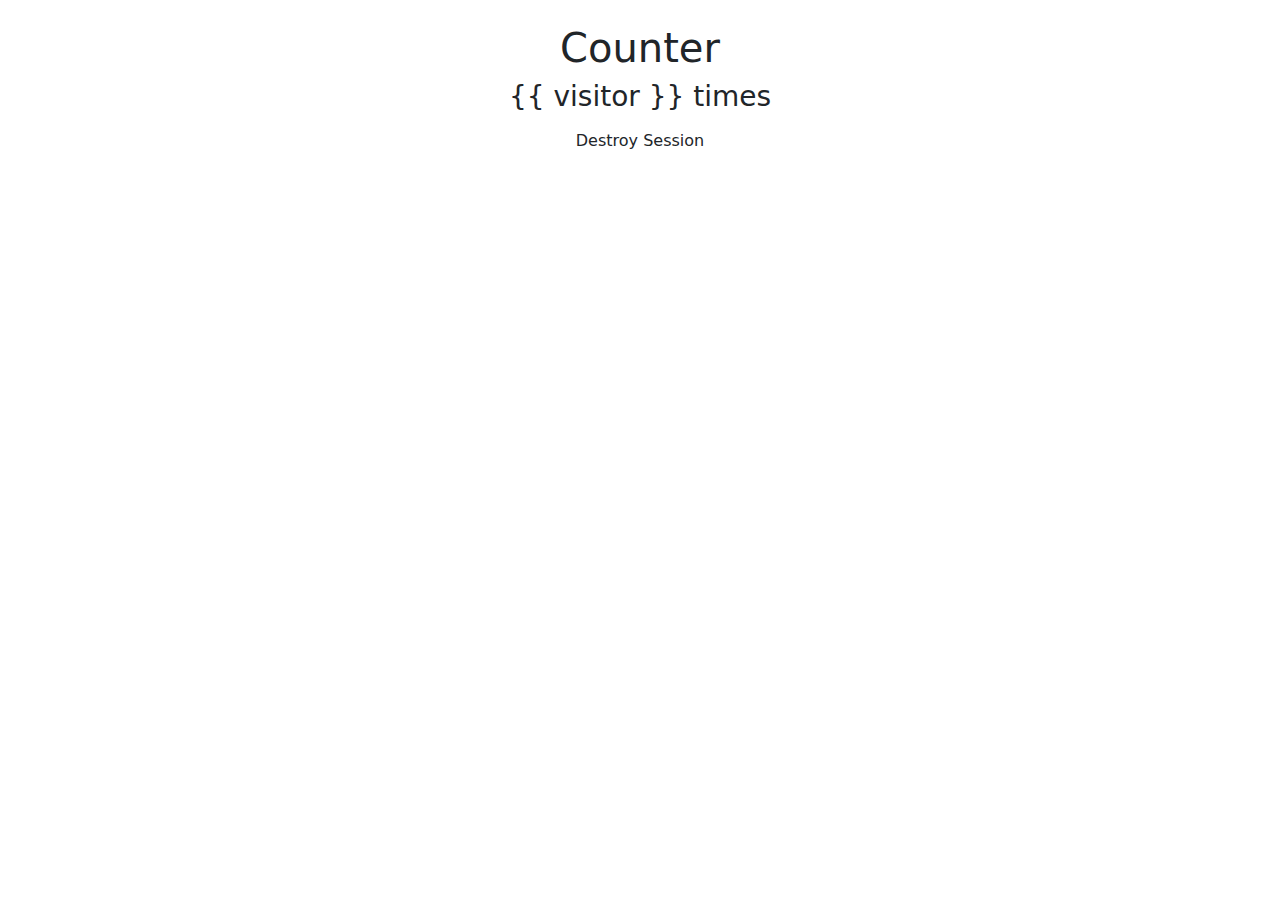
<file: counter/templates/index.html>
<!DOCTYPE html>
<html lang="en">
<head>
  <meta charset="UTF-8">
  <meta name="viewport" content="width=device-width, initial-scale=1.0">
  <link href="https://cdn.jsdelivr.net/npm/bootstrap@5.3.3/dist/css/bootstrap.min.css" rel="stylesheet" integrity="sha384-QWTKZyjpPEjISv5WaRU9OFeRpok6YctnYmDr5pNlyT2bRjXh0JMhjY6hW+ALEwIH" crossorigin="anonymous">
  <title>Document</title>
</head>
<body>
  <div class="container  p-4 text-center">
    <h1>Counter</h1>
    <h3>{{ visitor }} times</h3>
    <a class="btn " href="/destroy_session" role="button">Destroy Session</a>
  </div>
</body>
</html>
</file>
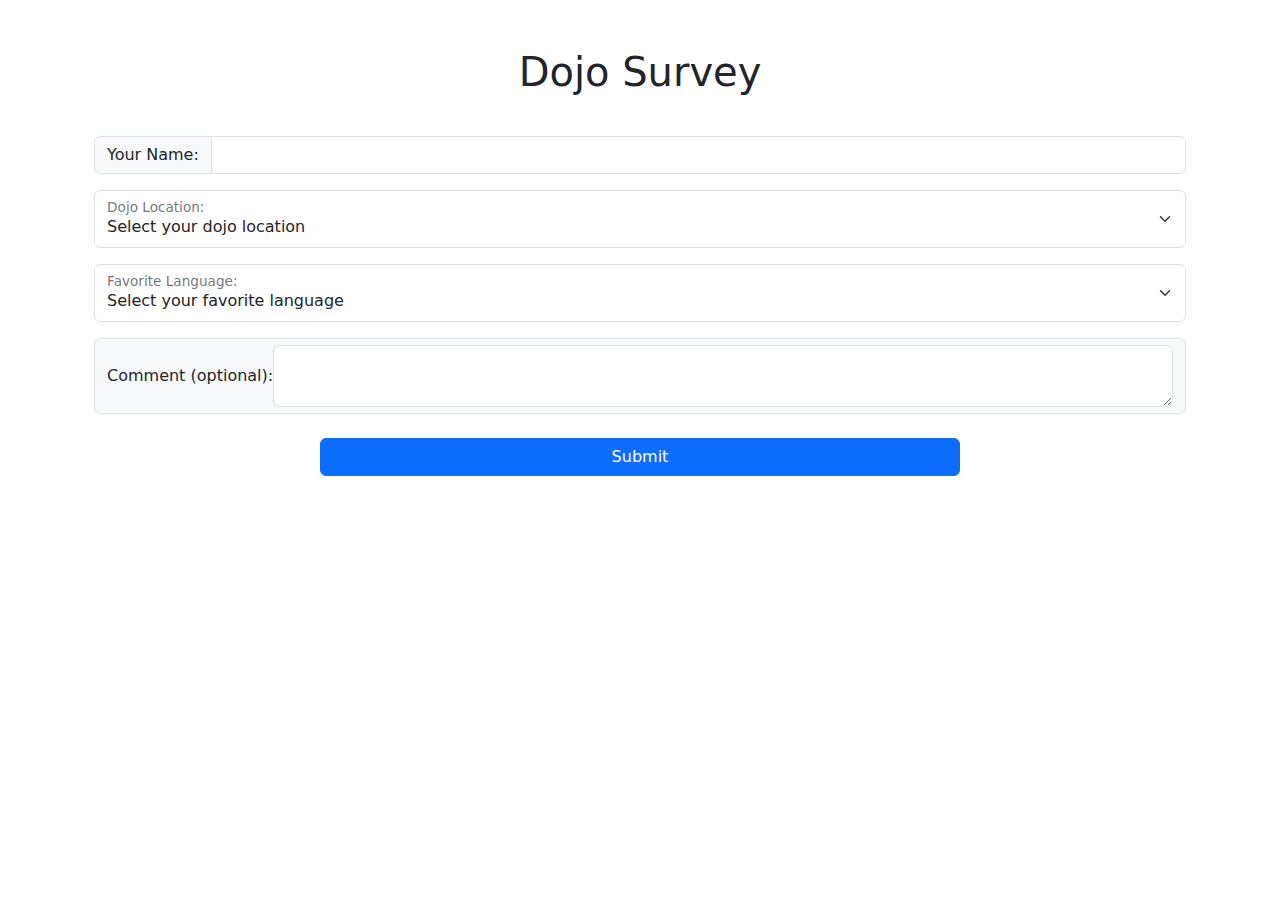
<file: dojo_survey/templates/index.html>
<!DOCTYPE html>
<html lang="en">
<head>
  <meta charset="UTF-8">
  <meta name="viewport" content="width=device-width, initial-scale=1.0">
  <link href="https://cdn.jsdelivr.net/npm/bootstrap@5.3.3/dist/css/bootstrap.min.css" rel="stylesheet" integrity="sha384-QWTKZyjpPEjISv5WaRU9OFeRpok6YctnYmDr5pNlyT2bRjXh0JMhjY6hW+ALEwIH" crossorigin="anonymous">
  <title>Dojo Survey Index</title>
</head>
<body>
  <div class="container  p-4 text-center">
    <h1 class="w-100 p-4">Dojo Survey</h1>
    <form action="/result" method="post">
        <div class="input-group mt-3">
          <span class="input-group-text ">Your Name:</span>
          <input type="text" aria-label="First name" name="name"  class="form-control">
        </div>
          <div class="form-floating mt-3">
              <select class="form-select" name="location" id="floatingSelect" aria-label="Floating label select example">
                  <option value="" disabled selected>Select your dojo location</option>
                  <option value="San Jose">San Jose</option>
                  <option value="London">London</option>
              </select>
              <label for="floatingSelect">Dojo Location:</label>
          </div>
          <div class="form-floating mt-3">
              <select class="form-select" name="favlang" id="floatingSelect1" aria-label="Floating label select example" >
                  <option value="" disabled selected>Select your favorite language</option>
                  <option value="Java">Java</option>
                  <option value="Python">Python</option>
                  <option value="C++">C++</option>
              </select>
              <label for="floatingSelect1">Favorite Language:</label>
          </div>
        <span class="input-group-text mt-3">Comment (optional):</</span>
        <textarea name="comment" class="form-control" aria-label="With textarea"></textarea>
      </div>
      <div class="d-grid gap-2 col-6 mx-auto">
        <button type="submit" class="btn btn-primary">Submit</button>
      </div>
    </form>
  </div>
</body>
</html>
</file>
